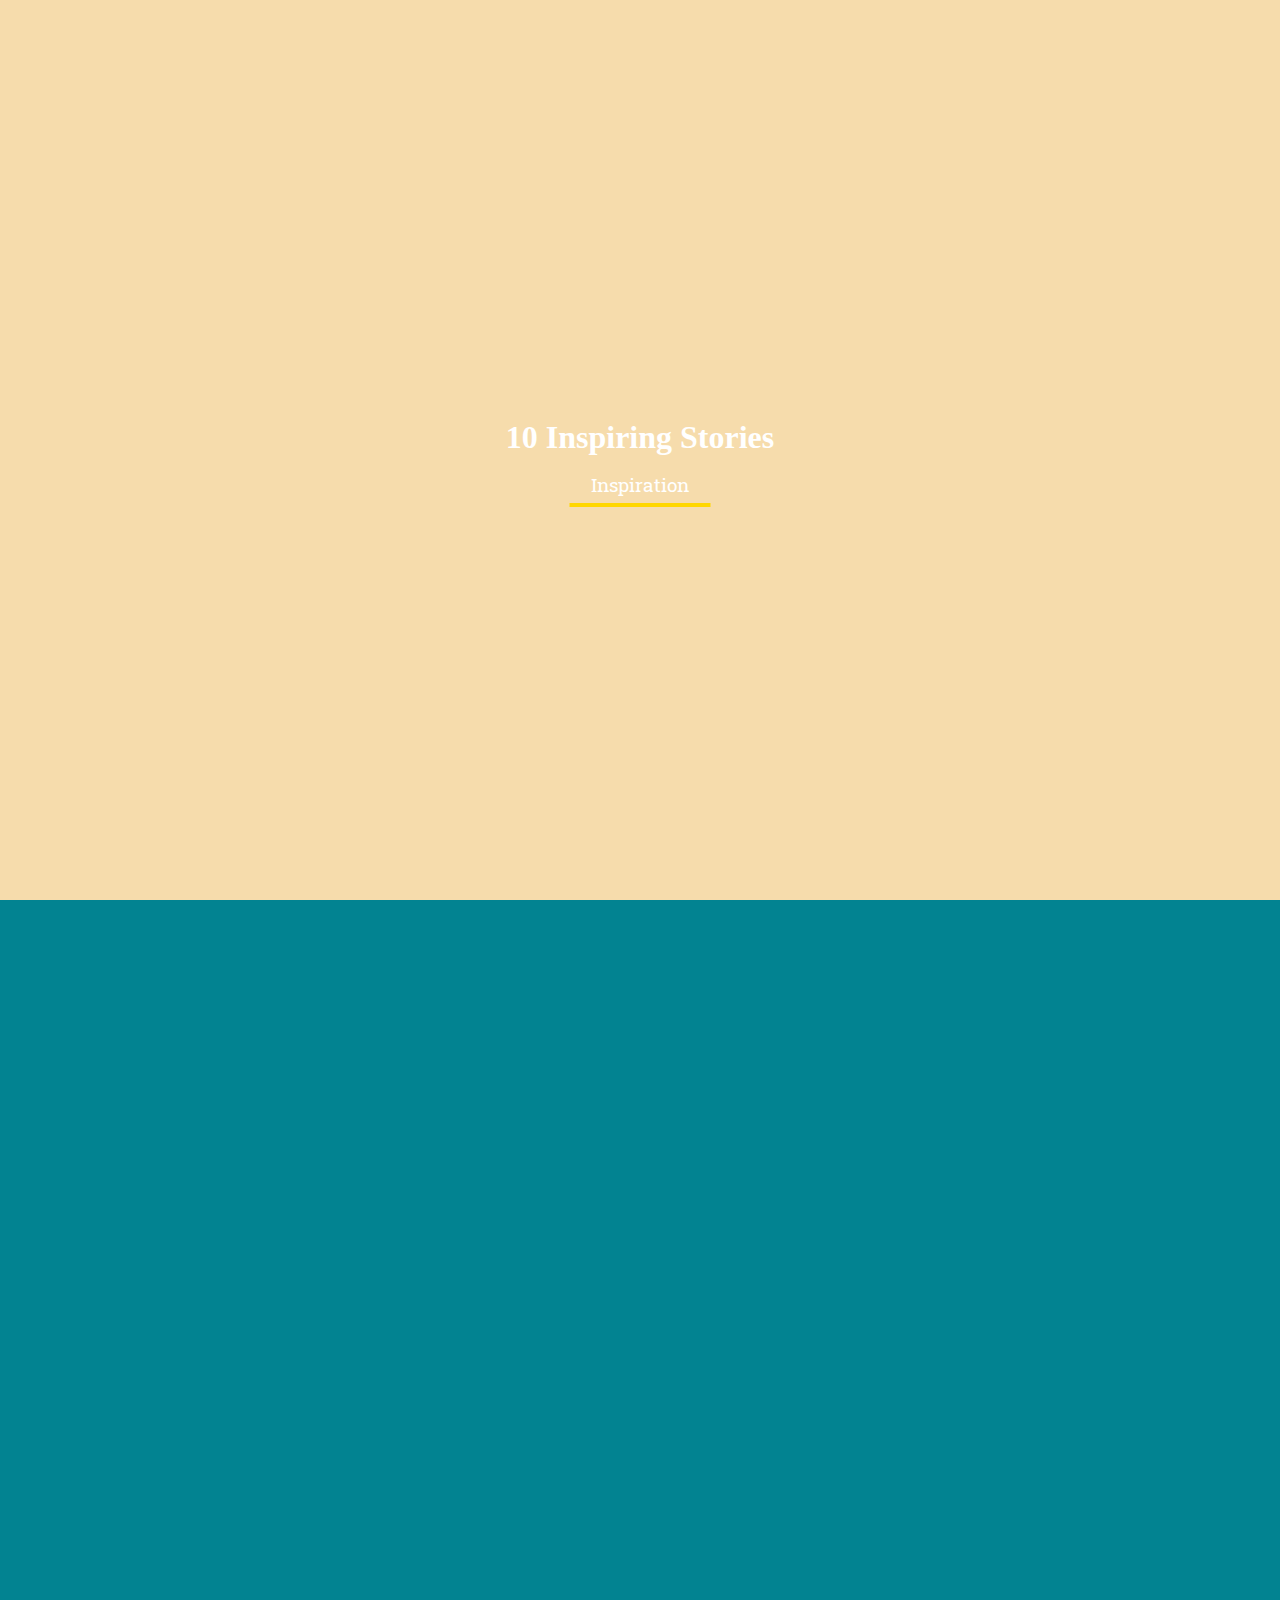
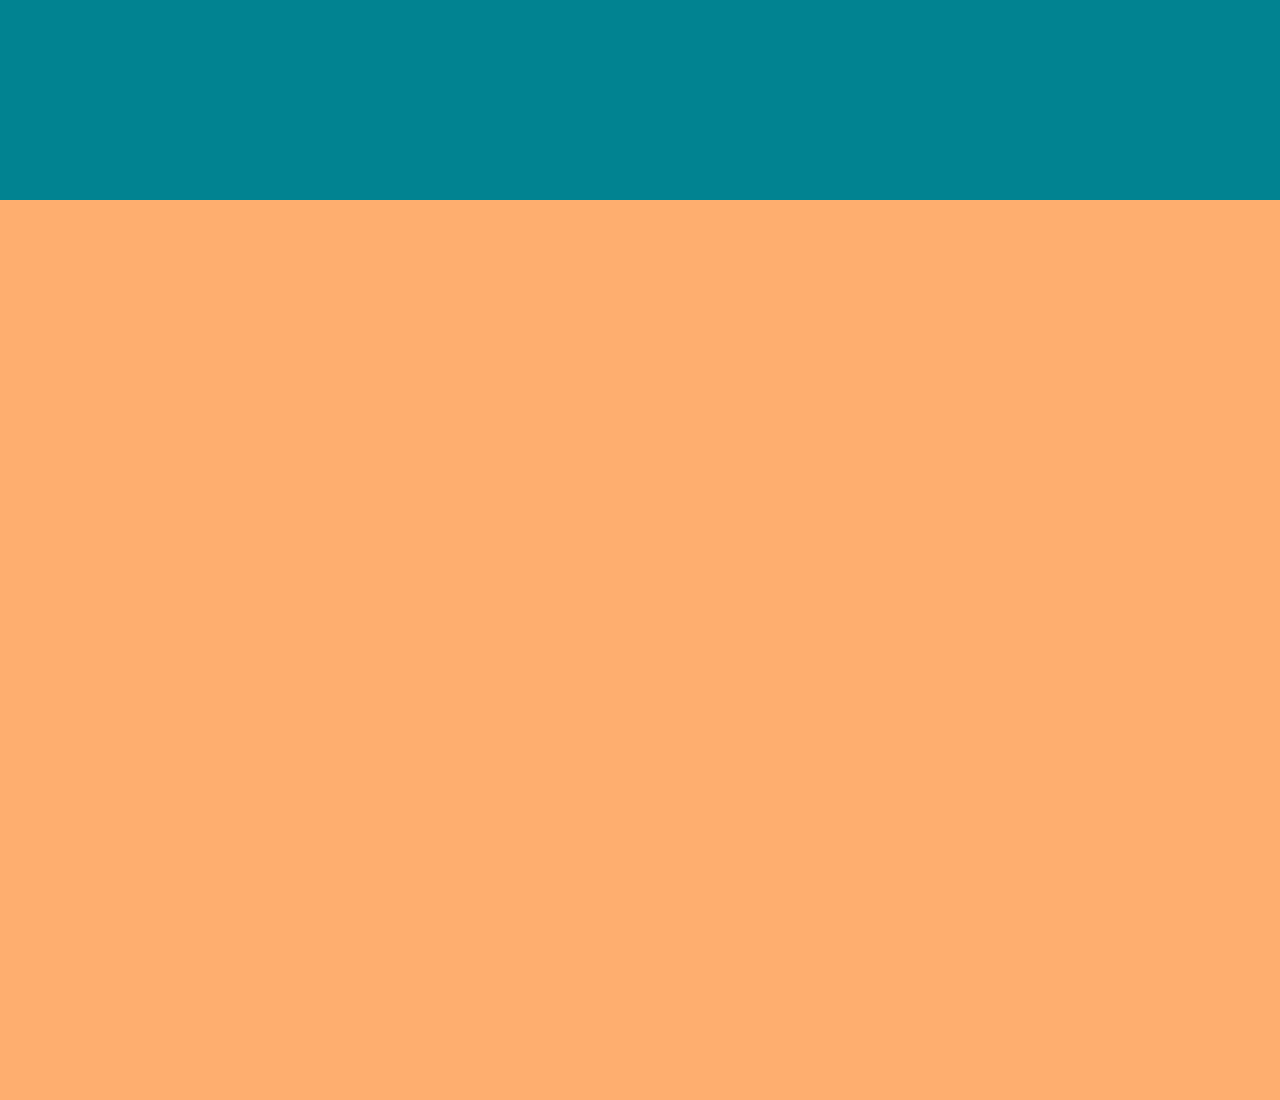
<file: BlogCard/index.html>
<!DOCTYPE html>
<html lang="en">
  <head>
    <meta charset="UTF-8" />
    <meta name="viewport" content="width=device-width, initial-scale=1.0" />
    <title>Document</title>
    <link rel="stylesheet" href="style.css" />
  </head>
  <body>
    <section class="wrapper one">
      <div class="container bg-scale">
        <div class="inner">
          <h1 class="font-lob text-mask bg-scale">Success</h1>
          <p class="font-rob text-mask">Lorem ipsum dolor sit amet.</p>
        </div>
      </div>
    </section>

    <section class="wrapper two">
      <div class="container bg-scale">
        <div class="info">
          <h2 class="title">10 Inspiring Stories</h2>
          <p class="category font-rob">Inspiration</p>
        </div>

        <div class="overlay">
               <div class="overlay-text"> 
                <p class="font-rob">Lorem ipsum dolor sit amet, consectetur adipisicing elit. Eos impedit alias, sunt provident voluptatem laboriosam quasi.</p>
                <button class="overlay-btn">Read more</button></div>
           
        </div>
      </div>
    </section>
    <section class="wrapper three"></section>
    <section class="wrapper four"></section>
  </body>
</html>
</file>
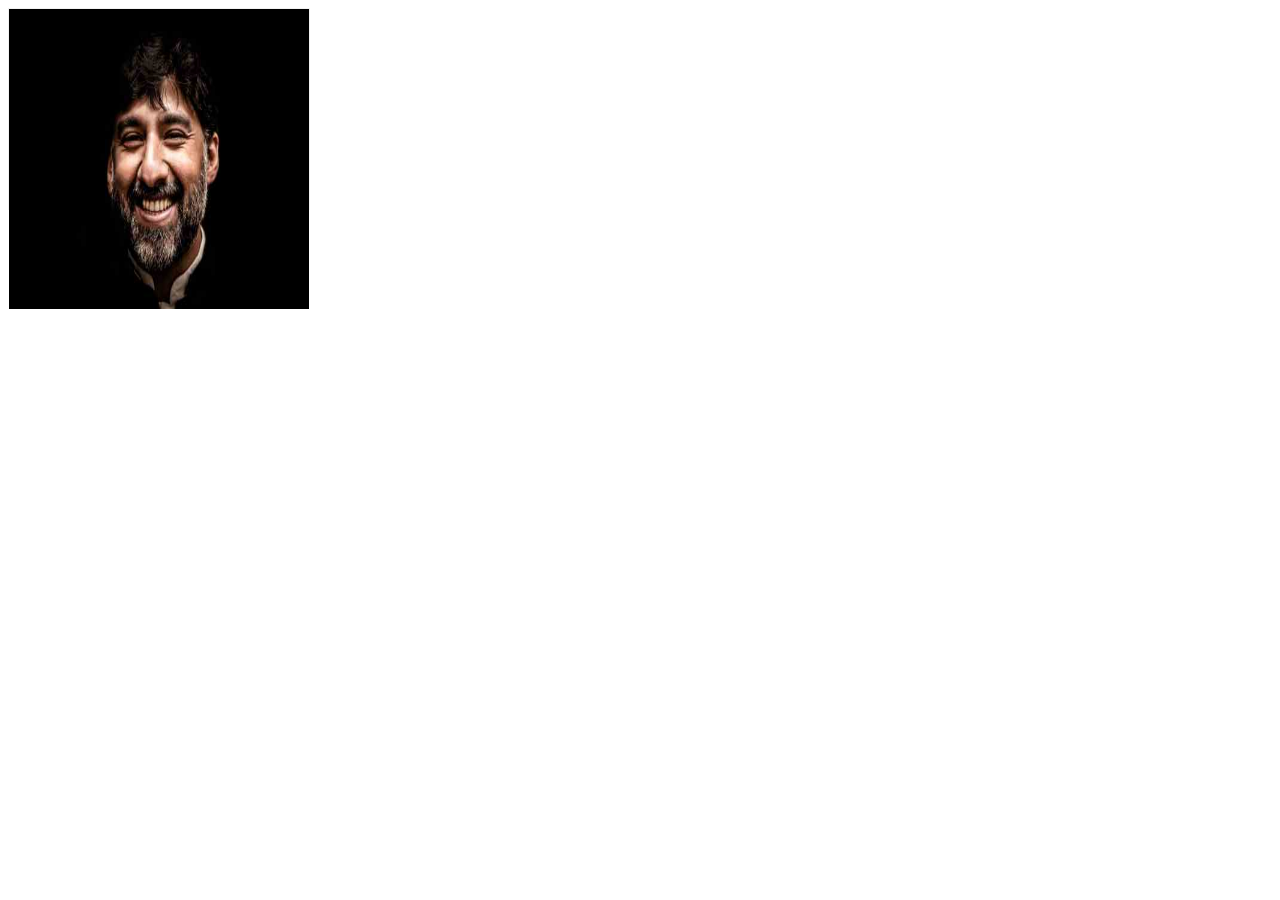
<file: FlipCard/index.html>
<!DOCTYPE html>
<html lang="en">
  <head>
    <meta charset="UTF-8" />
    <meta name="viewport" content="width=device-width, initial-scale=1.0" />
    <title>Document</title>
    <link rel="stylesheet" href="style.css" />
  </head>
  <body>
    <div class="flip-card">
      <div class="flip-card-inner">
        <div class="flip-card-front">
          <img src="team2.jpg" alt="" width="300px" height="300px" />
        </div>
        <div class="flip-card-back">
          <h1>John Doe</h1>
          <p>Architect & Engineer</p>
          <p>We love that guy</p>
        </div>
      </div>
    </div>
  </body>
</html>
</file>
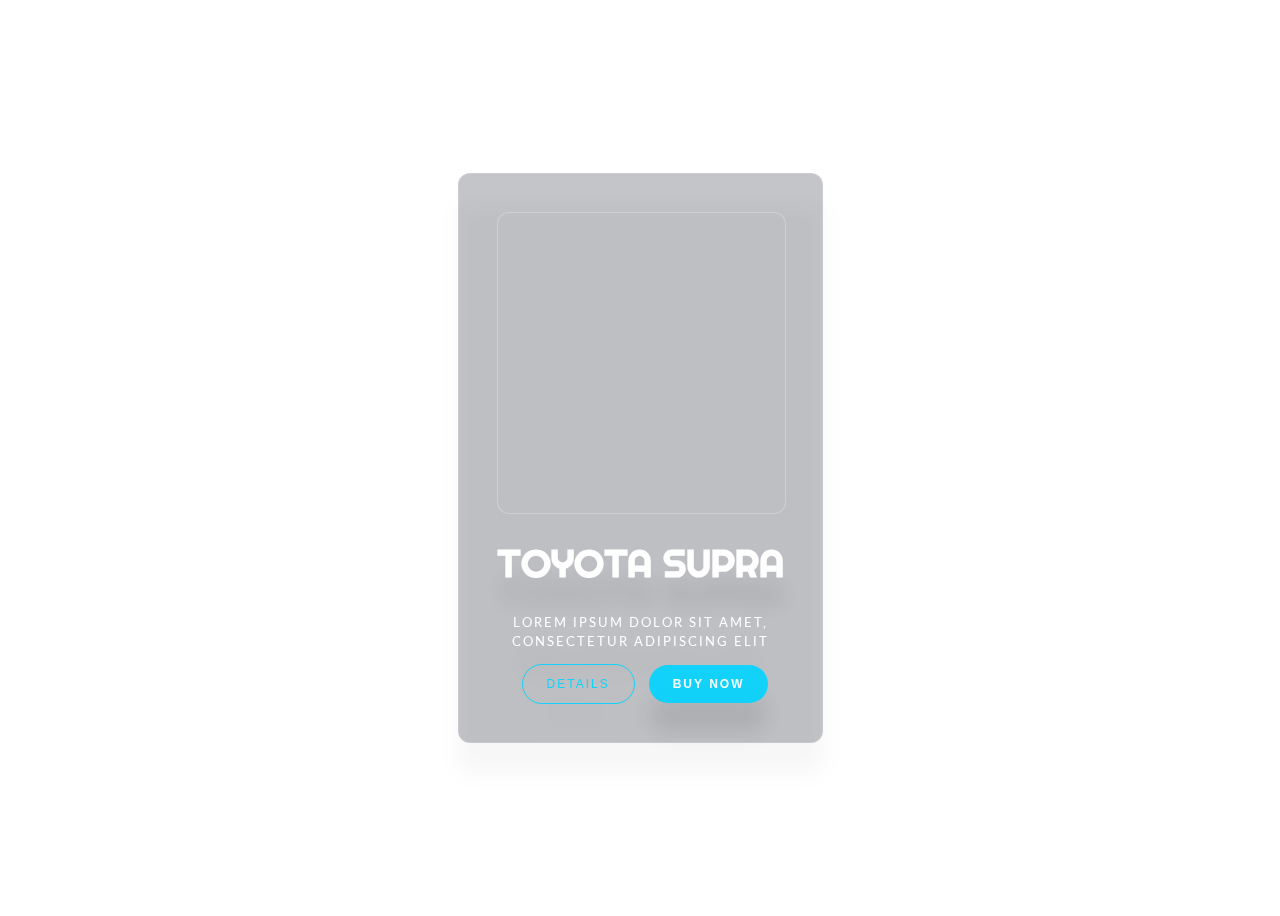
<file: GlassCard/index.html>
<!DOCTYPE html>
<html lang="en">
  <head>
    <meta charset="UTF-8" />
    <meta name="viewport" content="width=device-width, initial-scale=1.0" />
    <title>Document</title>
    <link rel="stylesheet" href="style.css" />
  </head>
  <body>
    <div class="container">
      <div class="wrapper">
        <div class="banner-image"></div>
        <h1>Toyota Supra</h1>
        <p>
          Lorem ipsum dolor sit amet, <br />
          consectetur adipiscing elit
        </p>
      </div>
      <div class="button-wrapper">
        <button class="btn outline">DETAILS</button>
        <button class="btn fill">BUY NOW</button>
      </div>
    </div>
  </body>
</html>
</file>
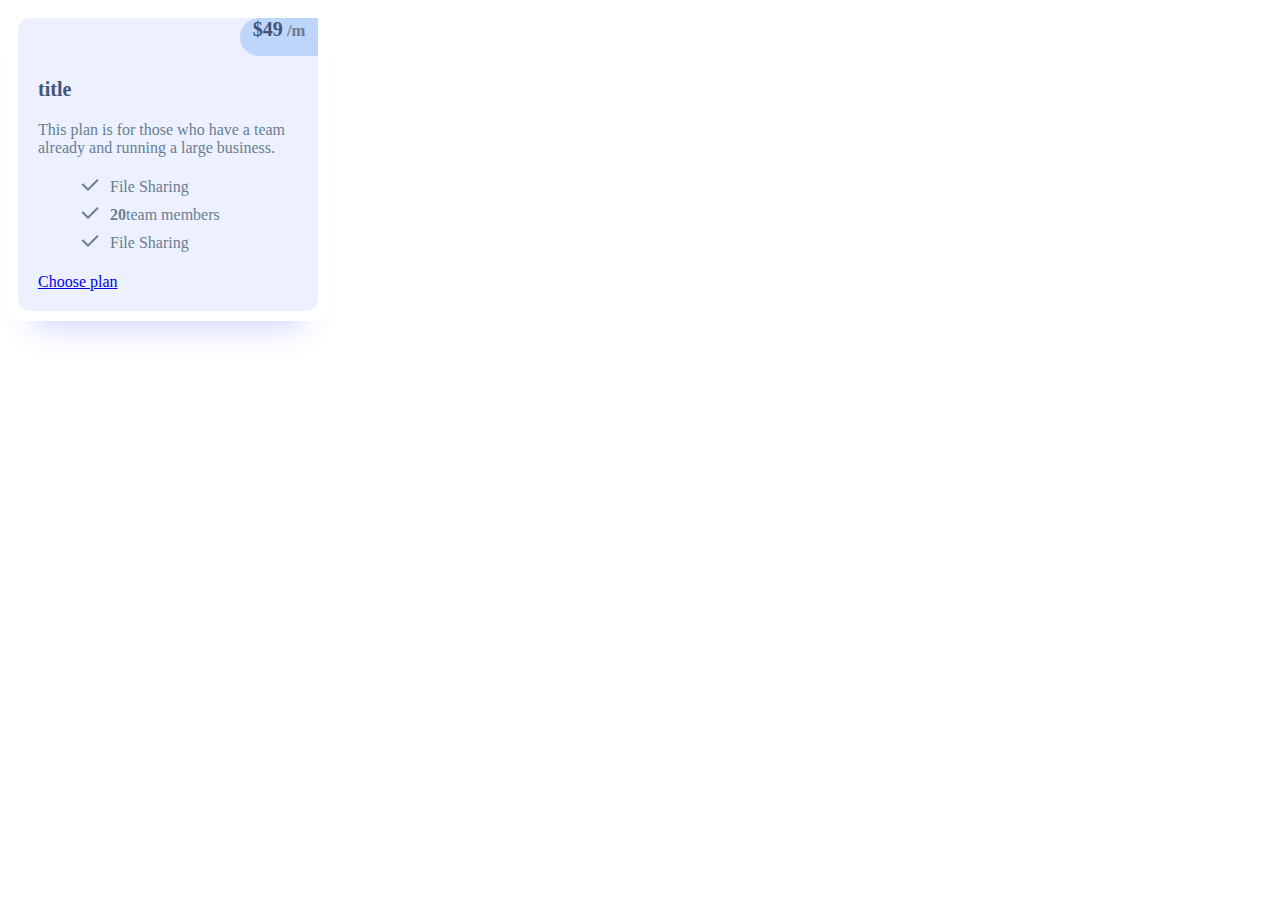
<file: PricingCard/index.html>
<!DOCTYPE html>
<html lang="en">
<head>
    <meta charset="UTF-8">
    <meta name="viewport" content="width=device-width, initial-scale=1.0">
    <title>Document</title>
    <link rel="stylesheet" href="style.css">
</head>
<body>
    <div class="plan">
        <div class="inner">
            <span class="pricing">
                <span>
                    $49<small>/m</small>
                </span>
            </span>
            <p class="title">title</p>
            <p class="info">This plan is for those who have a team already and running a large business.</p>
            <ul class="features">
                <li>
                    <span class="icon">
                        <svg height="24" width="24" viewBox="0 0 24 24" xmlns="http://www.w3.org/2000/svg">
							<path d="M0 0h24v24H0z" fill="none"></path>
							<path fill="currentColor" d="M10 15.172l9.192-9.193 1.415 1.414L10 18l-6.364-6.364 1.414-1.414z"></path>
						</svg>
                    </span>
                    <span>File Sharing</span>
                </li>
                <li>
                    <span class="icon">
                        <svg height="24" width="24" viewBox="0 0 24 24" xmlns="http://www.w3.org/2000/svg">
							<path d="M0 0h24v24H0z" fill="none"></path>
							<path fill="currentColor" d="M10 15.172l9.192-9.193 1.415 1.414L10 18l-6.364-6.364 1.414-1.414z"></path>
						</svg>
                    </span>
                    <span><b>20</b>team members</span>
                </li>
                <li>
                    <span class="icon">
                        <svg height="24" width="24" viewBox="0 0 24 24" xmlns="http://www.w3.org/2000/svg">
							<path d="M0 0h24v24H0z" fill="none"></path>
							<path fill="currentColor" d="M10 15.172l9.192-9.193 1.415 1.414L10 18l-6.364-6.364 1.414-1.414z"></path>
						</svg>
                    </span>
                    <span>File Sharing</span>
                </li>
            </ul>
            <div class="action">
                <a href="button" href="#">Choose plan</a>
            </div>
            </div>
    </div>
</body>
</html>
</file>
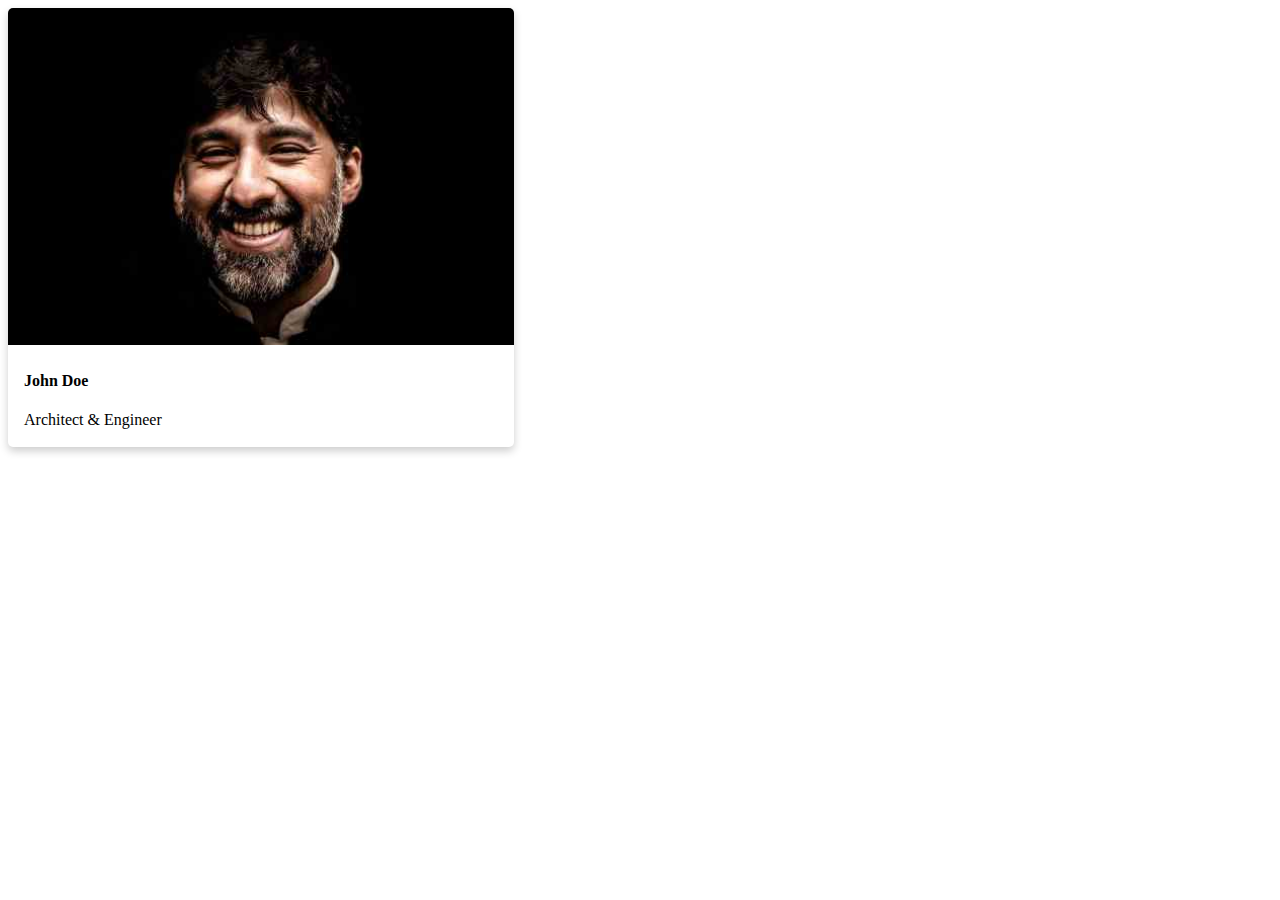
<file: ProfileCard/index.html>
<!DOCTYPE html>
<html lang="en">
  <head>
    <meta charset="UTF-8" />
    <meta name="viewport" content="width=device-width, initial-scale=1.0" />
    <title>Document</title>
    <link rel="stylesheet" href="style.css" />
  </head>
  <body>
    <div class="card">
      <img src="team2.jpg" alt="Avatar" style="width: 100%" />
      <div class="container">
        <h4><b>John Doe</b></h4>
        <p>Architect & Engineer</p>
      </div>
    </div>
  </body>
</html>
</file>
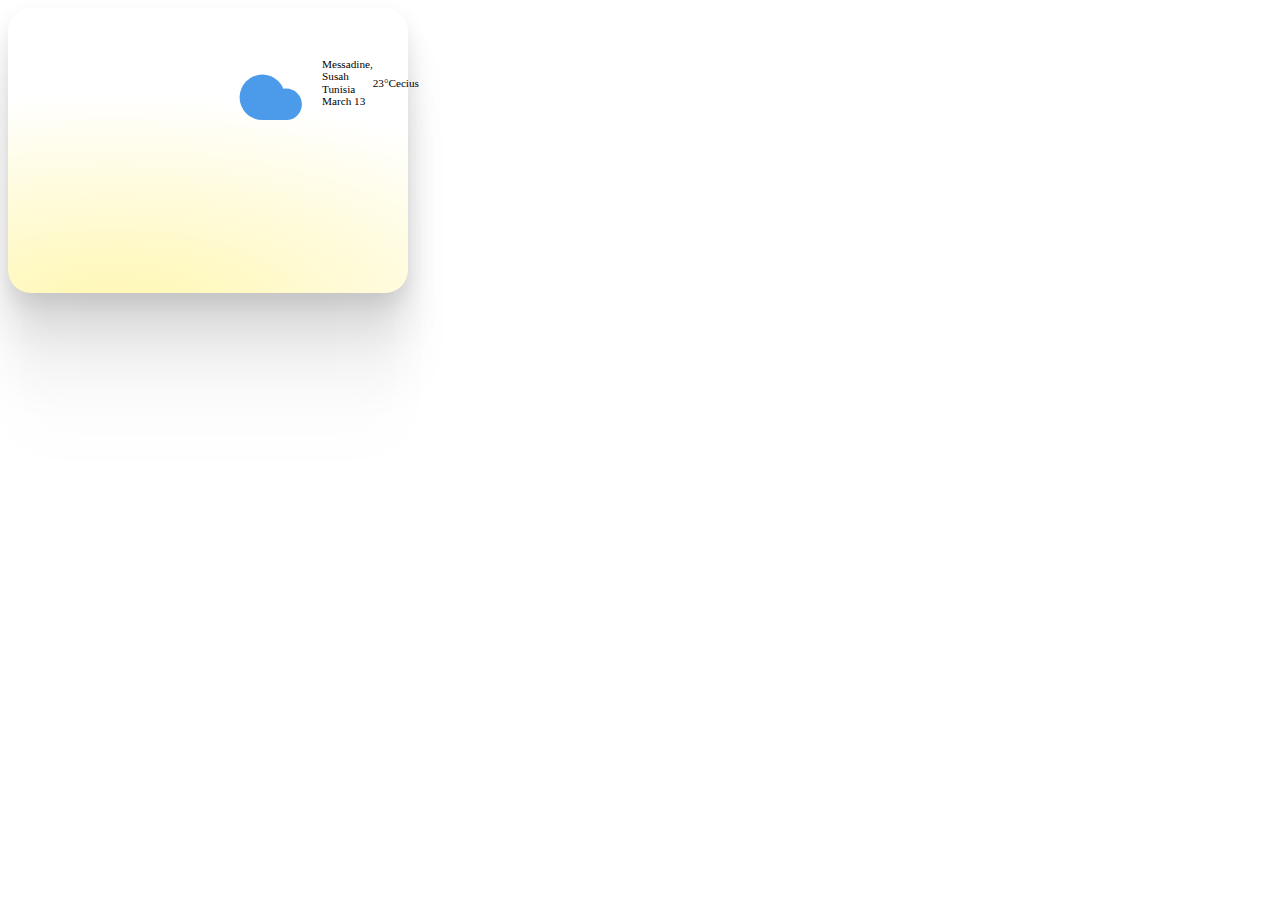
<file: WeatherCard/index.html>
<!DOCTYPE html>
<html lang="en">
<head>
    <meta charset="UTF-8">
    <meta name="viewport" content="width=device-width, initial-scale=1.0">
    <title>Document</title>
    <link rel="stylesheet" href="style.css">
</head>
<body>
    <div class="card">
        <div class="container">
            <div class="cloud front">
                <span class="left-front"></span>
                <span class="right-front"></span>
            </div>
            <span class="sun sunshine"></span>
            <span class="sun"></span>
        <div class="cloud back">
            <span class="left-back"></span>
            <span class="right-back"></span>
        </div>
        <div class="card-header">
            <span>Messadine, Susah<br>Tunisia</span>
            <span>March 13</span>


        </div>
        <span class="temp">23°</span>
        <div class="temp-scale">
            <span>Cecius</span>
        </div>
        </div>
    </div>
</body>
</html>
</file>
<file: BlogCard/style.css>
@import url("https://fonts.googleapis.com/css2?family=Lobster&display=swap");
@import url("https://fonts.googleapis.com/css2?family=Lobster&family=Roboto+Slab:wght@100..900&display=swap");

* {
  margin: 0;
  padding: 0;
  box-sizing: border-box;
}
.wrapper {
  display: flex;
  justify-content: center;
  align-items: center;
  height: 100vh;
}
.font-lob {
  font-family: "Lobster", sans-serif;
  font-weight: 900;
  font-style: normal;
}
.font-rob {
  font-family: "Roboto Slab", serif;
  font-optical-sizing: auto;
  font-weight: 400;
  font-style: normal;
}
.container {
  height: 300px;
  width: 500px;
  background-image: url("https://picsum.photos/600");
  background-size: cover;
  padding: 15px;
  position: relative;
  overflow: hidden;
}
.inner {
  height: 100%;
  width: 50%;
  background-color: aliceblue;
  display: flex;
  flex-direction: column;
  justify-content: center;
  align-items: center;
}
.inner h1 {
  font-size: 72px;
  line-height: 80px;
}

.inner p {
  font-size: 1.2rem;
  text-align: center;
}
.text-mask {
  color: rgba(0, 255, 255, 0);
  background: url("https://picsum.photos/600") no-repeat center;
  background-clip: text;
}
.bg-scale {
  background-size: 100%;
  transition: all 0.5s ease;
}
.bg-scale:hover {
  background-size: 110%;
}
.one {
  background-color: #01204e;
  display:none;
}
.two {
  background-color: #f6dcac;
}
.three {
  background-color: #028391;
}
.four {
  background-color: #feae6f;
}
.overlay {
  height: 100%;
  width: 100%;
  position: absolute;
  top: 200%;
  left: 0;
  background-image: linear-gradient(
    to bottom right,
    rgba(140, 0, 255, 0.212),
    rgba(5, 113, 201, 0.726)
  );
  transition: all 0.4s ease;
}
.container:hover .overlay {
  top: 0;
}
.info{
  display: flex;
  justify-content: center;
  align-items: center;
  flex-direction: column;
  position: relative;
  top: 50%;
  transform: translateY(-50%);
  transition: all 0.5s ease;
}
.container:hover .info{
  top:10%;
  

}
.category {
  font-size:1.2rem;
  color:white;

}
.title{
  font-size: 2rem;
  text-align: center;
  padding: 1rem;
  /* position:relative*/
  z-index: 2;
  display: inline-block;
  color: white;
} 

.title::after{
  position: absolute;
  content: "";
  height:4px;
  width:30%;
  background-color: gold;
  bottom:-10px;
  left:50%;
  transform: translateX(-50%);
  
}
/* .title{
  font-size: 32px;
  text-align: center;
  padding-bottom: .4em;
  position: relative;
  z-index: 2;
  display: inline-block;
}

.title::after{
  position: absolute;
  content: "";
  height: 4px;
  width: 30%;
  background-color: gold;
  bottom: 0;
  left: 50%;
  transform: translateX(-50%);
  
} */
.overlay-text{
 display: flex;
 align-items: center;
 justify-content: center;
 flex-direction: column;
 position: relative;
 top:50%;
 transform: translateY(-50%);
 padding: 20px;
 
}
.overlay-text p{
  font-size:1.1rem;
  line-height: 1.4rem;
  color:white;

}
.overlay-btn{
  padding: 8px 16px;
  outline: none;
  border: none;
  border-radius: 5px;
  font-size: 14px;
  color: rgb(112, 111, 107);
  transition: all 0.4s ease;
}
.overlay-btn:hover{
  cursor: pointer;
  background-image: linear-gradient(
    to bottom right,
    rgba(140, 0, 255, 0.212),
    rgba(5, 113, 201, 0.726)
  );
  color: white;
}
</file>
<file: FlipCard/style.css>
.flip-card {
  background-color: transparent;
  width: 300px;
  height: 200px;
  border: 1px solid #f1f1f1;
  perspective: 1000px;
}
.flip-card-inner {
  position: relative;
  width: 100%;
  height: 100%;
  text-align: center;
  transition: transform 0.8s;
  transform: preserve-3d;
}
.flip-card:hover .flip-card-inner {
  transform: rotateY(180deg);
}
.flip-card-front,
.flip-card-back {
  position: absolute;
  width: 100%;
  height: 100%;
  backface-visibility: hidden;
}
.flip-card-front {
  background-color: #bbb;
  color: black;
}
.flip-card-back {
  background-color: dodgerblue;
  color: white;
  transform: rotateY(180deg);
}
</file>
<file: GlassCard/style.css>
@import url("https://fonts.googleapis.com/css2?family=Righteous&display=swap");
@import url("https://fonts.googleapis.com/css2?family=Lato:wght@300&display=swap");

body {
  /* background: rgb(0,212,255); */
  /* background: linear-gradient(45deg, rgba(0,212,255,1) 0%,rgba(11,3,45,1) 100%); */
  background-image: url(https://images.unsplash.com/photo-1619204715997-1367fe5812f1?ixlib=rb-1.2.1&ixid=MnwxMjA3fDB8MHxwaG90by1wYWdlfHx8fGVufDB8fHx8&auto=format&fit=crop&w=1889&q=80);
  background-size: cover;
  background-position: bottom left;
  display: flex;
  justify-content: center;
  align-items: center;
  height: 100vh;
}
.container {
  backdrop-filter: blur(16px) saturate(180%);
  background-color: rgba(17, 25, 40, 0.25);
  border-radius: 12px;
  border: 1px solid rgba(255, 255, 255, 0.125);
  padding: 38px;
  filter: drop-shadow(0 30px 10px rgba(0, 0, 0, 0.125));
  display: flex;
  flex-direction: column;
  justify-content: center;
  align-items: center;
  text-align: center;
}

.wrapper {
  width: 100%;
  height: 100%;
}
.banner-image {
  background-image: url("https://images.unsplash.com/photo-1641326201918-3cafc641038e?ixlib=rb-1.2.1&ixid=MnwxMjA3fDB8MHxwaG90by1wYWdlfHx8fGVufDB8fHx8&auto=format&fit=crop&w=1887&q=80");
  background-position: center;
  background-size: cover;
  height: 300px;
  width: 100%;
  border-radius: 12px;
  border: 1px solid rgba(255, 255, 255, 0.255);
}
h1 {
  font-family: "Righteous", sans-serif;
  color: rgba(255, 255, 255, 0.98);
  text-transform: uppercase;
  font-size: 2.4rem;
}
p {
  color: #fff;
  font-family: "Lato", sans-serif;
  text-align: center;
  font-size: 0.8rem;
  line-height: 150%;
  letter-spacing: 2px;
  text-transform: uppercase;
}
.btn-wrapper {
  margin-top: 18px;
}
.btn {
  border: none;
  padding: 12px 24px;
  border-radius: 24px;
  font-size: 12px;
  letter-spacing: 2px;
  cursor: pointer;
  margin-left: 10px;
}
.outline {
  background: transparent;
  color: rgba(0, 212, 255, 0.9);
  border: 1px solid rgba(0, 212, 255, 0.9);
  transition: all 0.3s ease;
}
.outline:hover {
  transform: scale(1.125);
  color: rgba(0, 212, 255, 0.9);
  border-color: rgba(255, 255, 255, 0.9);
  transition: all 0.3s ease;
}
.fill {
  background: rgba(0, 212, 255, 0.9);
  color: rgba(255, 255, 255, 0.95);
  filter: drop-shadow(0);
  font-weight: bold;
  transition: all 0.3s ease;
}
.fill:hover {
  transform: scale(1.125);
  border-color: rgba(255, 255, 255, 0.9);
  filter: drop-shadow(0 10px 5px rgba(0, 0, 0, 0.125));
  transition: all 0.3s ease;
}
</file>
<file: PricingCard/style.css>
.plan {
  border-radius: 16px;
  box-shadow: 0 30px 30px -25px rgba(0, 38, 255, 0.205);
  padding: 10px;
  background-color: #fff;
  color: #697e91;
  max-width: 300px;
}
.plan strong {
  font-weight: 600;
  color: #425275;
}
.plan .inner {
  align-items: center;
  padding: 20px;
  padding-top: 40px;
  background-color: #ecf0ff;
  border-radius: 12px;
  position: relative;
}
.plan .pricing {
  position: absolute;
  top: 0;
  right: 0;
  background-color: #bed6fb;
  border-radius: 99em 0 0 99em;
  display: flex;
  align-items: center;
  padding: 0 0.625em 0.75em;
  font-size: 1.25rem;
  font-weight: 600;
  color: #425475;
}
.plan .pricing small {
  color: #707a91;
  font: 0.75em;
  margin-left: 0.25em;
}
.plan .title {
  font-weight: 600;
  font-size: 1.25rem;
  color: #425675;
}
.plan .title + *{
    margin-top: 1rem;
}
.plan .features{
    display: flex;
    flex-direction: column;
}
.plan .features li{
    display: flex;
    align-items: center;
    gap: 0.5rem;
}
</file>
<file: ProfileCard/style.css>
.card{
    box-shadow: 0 4px 8px 0 rgba(0,0,0,0.2);
    transition: 0.3s;
    width:40%;
    border-radius: 5px;
}
.card:hover{
    box-shadow:0 8px 16px 0 rgba(0,0,0,0.2) ;
}
.container{
    padding: 2px 16px;
}
img{
    border-radius: 5px 5px 0 0;
}
</file>
<file: WeatherCard/style.css>
.card{
    width:350px;
    height:235px;
    position: relative;
    padding: 25px;
    background: radial-gradient(178.94% 106.41% at 26.42% 106.41%, #FFF7B1 0%, rgba(255, 255, 255, 0) 71.88%) , #FFFFFF;
    box-shadow: 0px 155px 62px rgba(0, 0, 0, 0.01), 0px 87px 52px rgba(0, 0, 0, 0.05), 0px 39px 39px rgba(0, 0, 0, 0.09), 0px 10px 21px rgba(0, 0, 0, 0.1), 0px 0px 0px rgba(0, 0, 0, 0.1);
    border-radius: 23px;
    transition: all 0.8s cubic-bezier(0.075, 0.82, 0.165, 1);
}
.card:hover{
    transform: scale(1.05);
}
.container{
    width:250px;
    height: 250px;
    position: absolute;
    right:-35px;
    top:-50px;
    display: flex;
    align-items: center;
    justify-content: center;
    transform: scale(0.7);
}
.cloud{
    width:250px;
}
.front{
    padding-top: 45px;
    margin-left: 25px;
    display: inline;
    position: absolute;
    z-index:11;
    animation: clouds 8s infinite;
    animation-timing-function: ease-in-out;
}
.back{
    margin-top: -30px;
  margin-left: 150px;
  z-index: 12;
  animation: clouds 12s infinite;
  animation-timing-function: ease-in-out;
}
.right-front {
    width: 45px;
    height: 45px;
    border-radius: 50% 50% 50% 0%;
    background-color: #4c9beb;
    display: inline-block;
    margin-left: -25px;
    z-index: 5;
  }
  .left-front {
    width: 65px;
    height: 65px;
    border-radius: 50% 50% 0% 50%;
    background-color: #4c9beb;
    display: inline-block;
    z-index: 5;
  }
</file>
